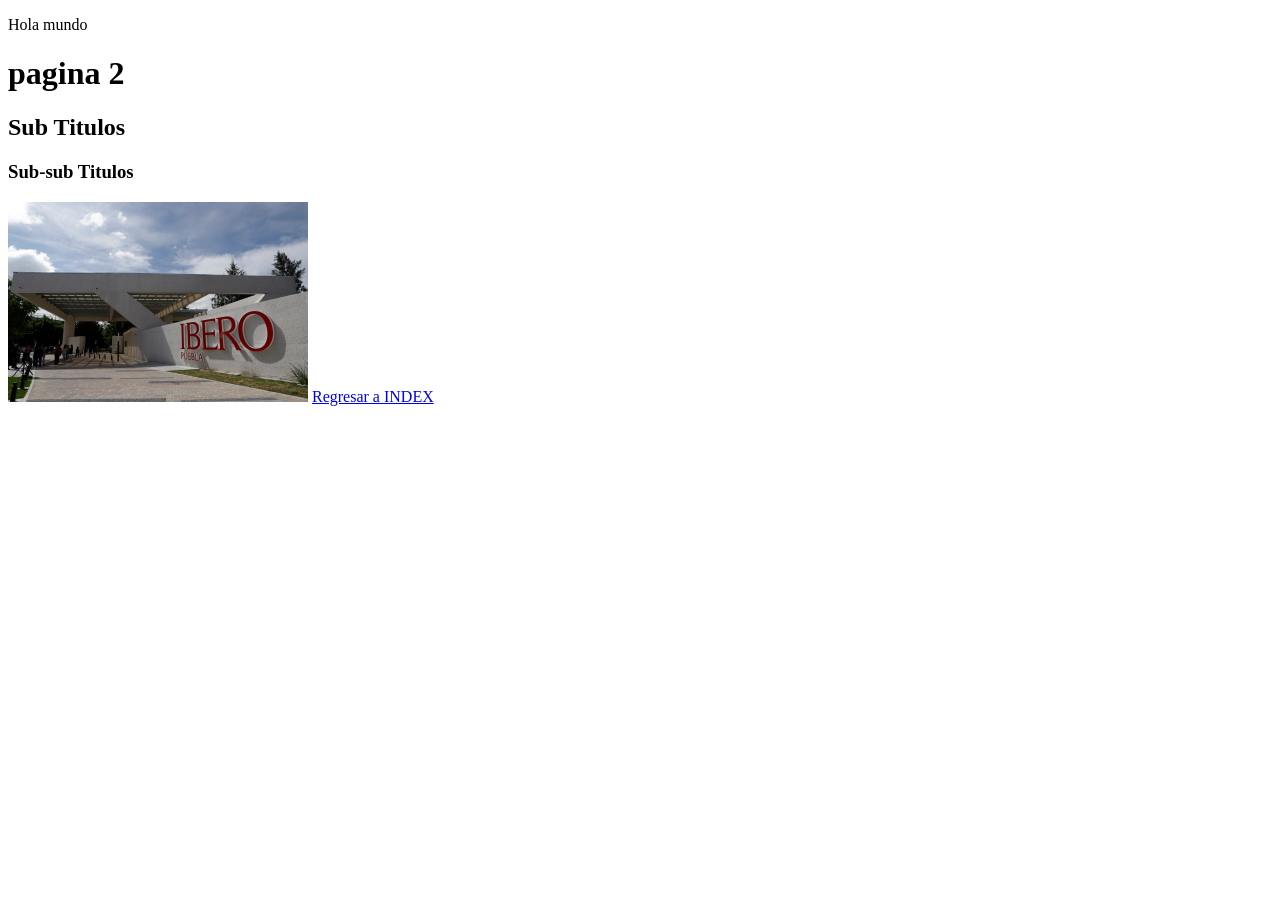
<file: pagina2.html>
<!DOCTYPE html>
<html>
    <head>

    </head>
    <body>
        <p>Hola mundo</p>
        <h1>pagina 2</h1>
        <h2>Sub Titulos</h2>
        <h3>Sub-sub Titulos</h3>
        <img src="ibero2.jpeg" width="300px">
        <a href="index.html">Regresar a INDEX</a>

    </body>
</html>
</file>
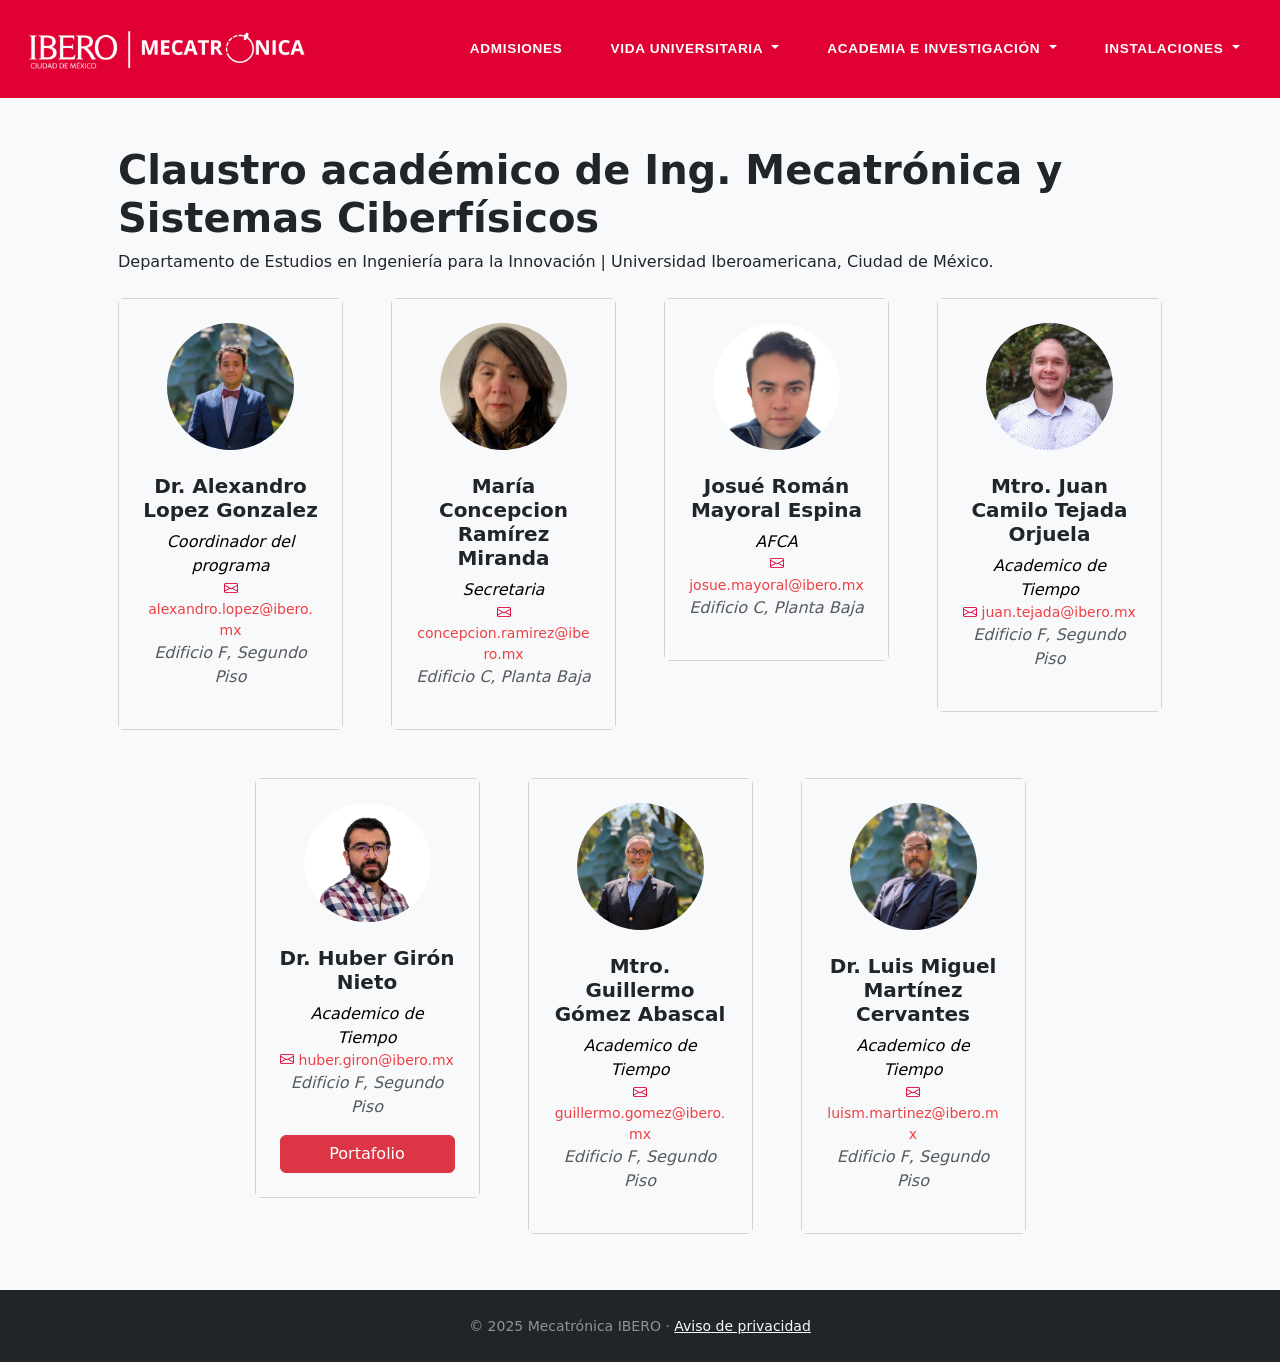
<file: academia/academicos.html>
<!DOCTYPE html>
<html lang="es">
<head>
  <meta charset="utf-8">
  <meta name="viewport" content="width=device-width, initial-scale=1">
  <title>Ingeniería en Mecatrónica y Sistemas Ciberfísicos | IBERO Ciudad de México</title>
  <link rel="icon" type="image/png" href="/assets/favicon.ico">

  <!-- Bootstrap CSS -->
  <link rel="stylesheet" href="/assets/bootstrap.min.css">
  <link rel="stylesheet"
      href="https://cdn.jsdelivr.net/npm/bootstrap-icons@1.11.1/font/bootstrap-icons.css">

  <!-- Google Font -->
  <link rel="preconnect" href="https://fonts.googleapis.com">
  <link rel="preconnect" href="https://fonts.gstatic.com" crossorigin>
  <link href="https://fonts.googleapis.com/css2?family=Source+Sans+Pro:wght@300;400;600;700&display=swap" rel="stylesheet">

  <!-- Estilos propios -->
  <link href="/assets/styles.css" rel="stylesheet">

</head>

<body id="page-top">
  <!-- BARRA DE NAVEGACION-->
  <nav class="navbar navbar-expand-lg navbar-dark sticky-top" id="mainNav">
    <div class="container-fluid px-lg-4">
      <a class="navbar-brand" href="/">
        <img src="/assets/img/logos/new_meca_logo.png" alt="Mecatrónica IBERO">
      </a>

      <button class="navbar-toggler" type="button"
              data-bs-toggle="collapse" data-bs-target="#navbarResponsive"
              aria-controls="navbarResponsive" aria-expanded="false"
              aria-label="Mostrar menú">
        <span class="navbar-toggler-icon"></span>
      </button>

      <div class="collapse navbar-collapse" id="navbarResponsive">
        <ul class="navbar-nav ms-auto">

            <!-- Admisiones-->
          <li class="nav-item"><a class="nav-link fw-bold" href="https://ibero.mx/es-MX/licenciatura/ingenieria-en-mecatronica-y-sistemas-ciberfisicos">Admisiones</a></li>

            <!-- Vida universitaria-->
          <li class="nav-item dropdown">
            <a class="nav-link fw-bold dropdown-toggle" href="#" id="vidaDropdown"
               role="button" data-bs-toggle="dropdown" aria-expanded="false">
              Vida universitaria
            </a>
            <ul class="dropdown-menu" aria-labelledby="vidaDropdown">
              <li><a class="dropdown-item" href="/vida_universitaria/plan_estudios.html">Plan de estudios</a></li>
              <li><a class="dropdown-item" href="/vida_universitaria/grupos_estudiantiles.html">Grupos estudiantiles</a></li>
              <!-- <li><a class="dropdown-item" href="#">Sociedad de alumnos</a></li> -->
              <!-- <li><a class="dropdown-item" href="#">Logros estudiantiles</a></li> -->
            </ul>
          </li>

            <!-- Academia-->
          <li class="nav-item dropdown">
            <a class="nav-link fw-bold dropdown-toggle" href="#" id="academiaDropdown"
               role="button" data-bs-toggle="dropdown" aria-expanded="false">
              Academia e investigación
            </a>
            <ul class="dropdown-menu" aria-labelledby="academiaDropdown">
              <li><a class="dropdown-item" href="/academia/academicos.html">Académicos</a></li>
              <!-- <li><a class="dropdown-item" href="academia/proyectos_investigacion.html">Proyectos · investigación</a></li>
              <li><a class="dropdown-item" href="academia/publicaciones.html">Publicaciones</a></li>
              <li><a class="dropdown-item" href="academia/logros.html">Logros</a></li> -->
            </ul>
          </li>

            <!-- Instalaciones y Laboratorios-->
          <li class="nav-item dropdown">
            <a class="nav-link fw-bold dropdown-toggle" href="#" id="instalacionesDropdown"
               role="button" data-bs-toggle="dropdown" aria-expanded="false">
              Instalaciones
            </a>
            <ul class="dropdown-menu" aria-labelledby="instalacionesDropdown">
              <li><a class="dropdown-item" href="https://laboratorios.ibero.mx/laboratorios/?acp=23">Laboratorios</a></li>
              <!-- <li><a class="dropdown-item" href="instalaciones/equipo.html">Equipo</a></li>
              <li><a class="dropdown-item" href="instalaciones/reglamentos.html">Reglamentos</a></li> -->
            </ul>
          </li>

            <!-- Vinculación-->
          <!-- <li class="nav-item"><a class="nav-link fw-bold" href="empleabilidad.html">Empleabilidad</a></li> -->
        
        </ul>
      </div>
    </div>
  </nav>

  <!-- aquí vendrá el resto del contenido -->
  <!-- CONTENIDO -->
<!-- Header-->
  <!-- <header class="bg-secondary py-2 mt-6">
      <div class="container px-5">
          <div class="row gx-5 align-items-center justify-content-center">
              <div class="col-lg-8 col-xl-7 col-xxl-6">
                  <div class="my-5 text-center text-xl-start">
                      <h1 class="display-6 fw-bolder text-white mb-2">Ing. Mecatrónica y Sistemas Ciberfísicos</h1>
                      <p class="display-8 fw-normal text-white-50 mb-4">Departamento de Estudios en Ingeniería para la Innovación | Universidad Iberoamericana, Ciudad de México.</p>
                  </div>
              </div>
          </div>
      </div>
  </header> -->
            
  <!-- Pricing section-->
  <section class="py-2 bg-light">
      <div class="container px-5 ">
        <div class="container px-5">
            <p class="" style="color: #ffffff;">.</p>
        </div>
          <div class="row gx-5 justify-content-center">

            <p class="display-6 fw-bolder mb-2">Claustro académico de Ing. Mecatrónica y Sistemas Ciberfísicos</h1>
            <p class="display-8 fw-normal mb-4">Departamento de Estudios en Ingeniería para la Innovación | Universidad Iberoamericana, Ciudad de México.</p>


            <!-- Contact card free-->
            <div class="col-lg-6 col-xl-3 mb-5">
                <div class="card mb-5 mb-xl-0">
                    <div class="card-body p-4 bg-light">
                        <div class="text-center">
                            <img class="img-fluid rounded-circle mb-4 px-4" width="200px" src="/assets/img/team/alexandro.jpg" alt="..." />
                            <h5 class="fw-bolder">Dr. Alexandro Lopez Gonzalez</h5>
                            <div class="fst-italic text-black" style="color:#ef4044;">Coordinador del programa</div>
                        </div>
                        <div class="text-center" style="color:#ef4044; font-size:14px;">
                            <i class="bi bi-envelope text-primary"></i>
                                alexandro.lopez@ibero.mx
                        </div>

                        <div class="mb-3 text-center">
                            <div class="fst-italic text-muted ">Edificio F, Segundo Piso</div>
                        </div>

                        <!-- <ul class="list-unstyled mb-4">
                            <li class="">
                                <strong>Topicos de Interes:</strong>
                            </li>
                            <li class="mb-2">
                                <a href=""><div class="badge bg-primary bg-gradient rounded-pill mb-2">IOT</div></a>
                                <a href=""><div class="badge bg-primary bg-gradient rounded-pill mb-2">Robótica movil</div></a>
                            </li>
                            <li class="">
                                <strong>Lineas de Investigación:</strong>
                            </li>
                            <li class="">
                                <i class="bi bi-caret-right-fill text-primary"></i>
                                Automatización y Robótica
                            </li>
                        </ul> -->
                        <!-- <div class="d-grid"><a class="btn btn-danger disabled" href="#">Portafolio</a></div>
                     -->
                    </div>
                </div>
            </div>

            <!-- Contact card free-->
            <div class="col-lg-6 col-xl-3 mb-5">
                <div class="card mb-5 mb-xl-0">
                    <div class="card-body p-4 bg-light">
                        <div class="text-center">
                            <img class="img-fluid rounded-circle mb-4 px-4" width="200px" src="/assets/img/team/cone.jpg" alt="..." />
                            <h5 class="fw-bolder">María Concepcion Ramírez Miranda</h5>
                            <div class="fst-italic text-black " style="color:#ef4044;">Secretaria</div>
                        </div>
                        <div class="text-center" style="color:#ef4044;font-size:14px;">
                            <i class="bi bi-envelope text-primary"></i>
                                concepcion.ramirez@ibero.mx
                        </div>

                        <div class="mb-3 text-center">
                            <div class="fst-italic text-muted ">Edificio C, Planta Baja</div>
                        </div>
                        <!-- <div class="d-grid"><a class="btn btn-danger disabled" href="huber-giron/">Portafolio</a></div>
                     -->
                    </div>
                </div>
            </div>

            <!-- Contact card free-->
            <div class="col-lg-6 col-xl-3 mb-5">
                <div class="card mb-5 mb-xl-0">
                    <div class="card-body p-4 bg-light">
                        <div class="text-center">
                            <img class="img-fluid rounded-circle mb-4 px-4" width="200px" src="/assets/img/team/josue.png" alt="..." />
                            <h5 class="fw-bolder">Josué Román Mayoral Espina </h5>
                            <div class="fst-italic text-black  " style="color:#ef4044;">AFCA</div>
                        </div>

                        <div class="text-center" style="color:#ef4044;font-size:14px;">
                            <i class="bi bi-envelope text-primary"></i>
                                josue.mayoral@ibero.mx
                        </div>

                        <div class="mb-3 text-center">
                            <div class="fst-italic text-muted ">Edificio C, Planta Baja</div>
                        </div>

                        <!-- <div class="d-grid"><a class="btn btn-danger disabled" href="huber-giron/">Portafolio</a></div>
                     -->
                    </div>
                </div>
            </div>

            <!-- Contact card free-->
            <div class="col-lg-6 col-xl-3 mb-5">
                <div class="card mb-5 mb-xl-0">
                    <div class="card-body p-4 bg-light">
                        <div class="text-center">
                            <img class="img-fluid rounded-circle mb-4 px-4" width="200px" src="/assets/img/team/camilo.jpeg" alt="..." />
                            <h5 class="fw-bolder">Mtro. Juan Camilo Tejada Orjuela </h5>
                            <div class="fst-italic text-black" style="color:#ef4044;">Academico de Tiempo</div>
                        </div>
                        <div class="text-center" style="color:#ef4044;font-size:14px;">
                            <i class="bi bi-envelope text-primary"></i>
                                juan.tejada@ibero.mx
                        </div>
                        <div class="mb-3 text-center">
                            <div class="fst-italic text-muted ">Edificio F, Segundo Piso</div>
                        </div>
                        <!-- <div class="d-grid"><a class="btn btn-danger disabled" href="huber-giron/">Portafolio</a></div>
                     -->
                    </div>
                </div>
            </div>

            <!-- Contact card free-->
            <div class="col-lg-6 col-xl-3 mb-5">
                <div class="card mb-5 mb-xl-0">
                    <div class="card-body p-4 bg-light">
                        <div class="text-center">
                            <img class="img-fluid rounded-circle mb-4 px-4" width="200px" src="/assets/img/team/huber.jpg" alt="..." />
                            <h5 class="fw-bolder">Dr. Huber Girón Nieto</h5>
                            <div class="fst-italic text-black" style="color:#ef4044;">Academico de Tiempo</div>
                        </div>
                        <div class="text-center" style="color:#ef4044; font-size:14px;">
                            <i class="bi bi-envelope text-primary"></i>
                                huber.giron@ibero.mx
                        </div>
                        <div class="mb-3 text-center">
                            <div class="fst-italic text-muted ">Edificio F, Segundo Piso</div>
                        </div>
                        <div class="d-grid"><a class="btn btn-danger" href="/huber-giron/">Portafolio</a></div>
                    
                    </div>
                </div>
            </div>

            <!-- Contact card free-->
            <div class="col-lg-6 col-xl-3 mb-5">
                <div class="card mb-5 mb-xl-0">
                    <div class="card-body p-4 bg-light">
                        <div class="text-center">
                            <img class="img-fluid rounded-circle mb-4 px-4" width="200px" src="/assets/img/team/guillermo.jpg" alt="..." />
                            <h5 class="fw-bolder">Mtro. Guillermo Gómez Abascal</h5>
                            <div class="fst-italic text-black" style="color:#ef4044;">Academico de Tiempo</div>
                        </div>

                        <div class="text-center" style="color:#ef4044; font-size:14px;">
                            <i class="bi bi-envelope text-primary"></i>
                                guillermo.gomez@ibero.mx
                        </div>

                        <div class="mb-3 text-center">
                            <div class="fst-italic text-muted ">Edificio F, Segundo Piso</div>
                        </div>

                        <!-- <div class="d-grid"><a class="btn btn-danger disabled" href="huber-giron/">Portafolio</a></div>
                     -->
                    </div>
                </div>
            </div>

            <!-- Contact card free-->
            <div class="col-lg-6 col-xl-3 mb-5">
                <div class="card mb-5 mb-xl-0">
                    <div class="card-body p-4 bg-light">
                        <div class="text-center">
                            <img class="img-fluid rounded-circle mb-4 px-4" width="200px" src="/assets/img/team/luis.jpg" alt="..." />
                            <h5 class="fw-bolder">Dr. Luis Miguel Martínez Cervantes </h5>
                            <div class="fst-italic text-black" style="color:#ef4044;">Academico de Tiempo</div>
                        </div>

                        <div class="text-center" style="color:#ef4044;font-size:14px;">
                            <i class="bi bi-envelope text-primary"></i>
                                luism.martinez@ibero.mx
                        </div>

                        <div class="mb-3 text-center">
                            <div class="fst-italic text-muted ">Edificio F, Segundo Piso</div>
                        </div>

                        <!-- <div class="d-grid"><a class="btn btn-danger disabled" href="huber-giron/">Portafolio</a></div>
                     -->
                    </div>
                </div>
            </div>

          </div>
      </div>
  </section>

  <!-- Footer-->
  <footer class="py-4 bg-dark text-white-50">
  <div class="container text-center">
    <small>&copy; 2025 Mecatrónica IBERO · <a href="#" class="link-light">Aviso de privacidad</a></small>
  </div>
  </footer>
  
  <!-- Bootstrap bundle (Popper incluido) -->
  <script
    src="https://cdn.jsdelivr.net/npm/bootstrap@5.3.7/dist/js/bootstrap.bundle.min.js"
    integrity="sha384-ndDqU0Gzau9qJ1lfW4pNLlhNTkCfHzAVBReH9diLvGRem5+R9g2FzA8ZGN954O5Q"
    crossorigin="anonymous"></script>

  <!-- Lógica propia -->
  <script src="../../assets/scripts.js"></script>
</body>
</html>
</file>
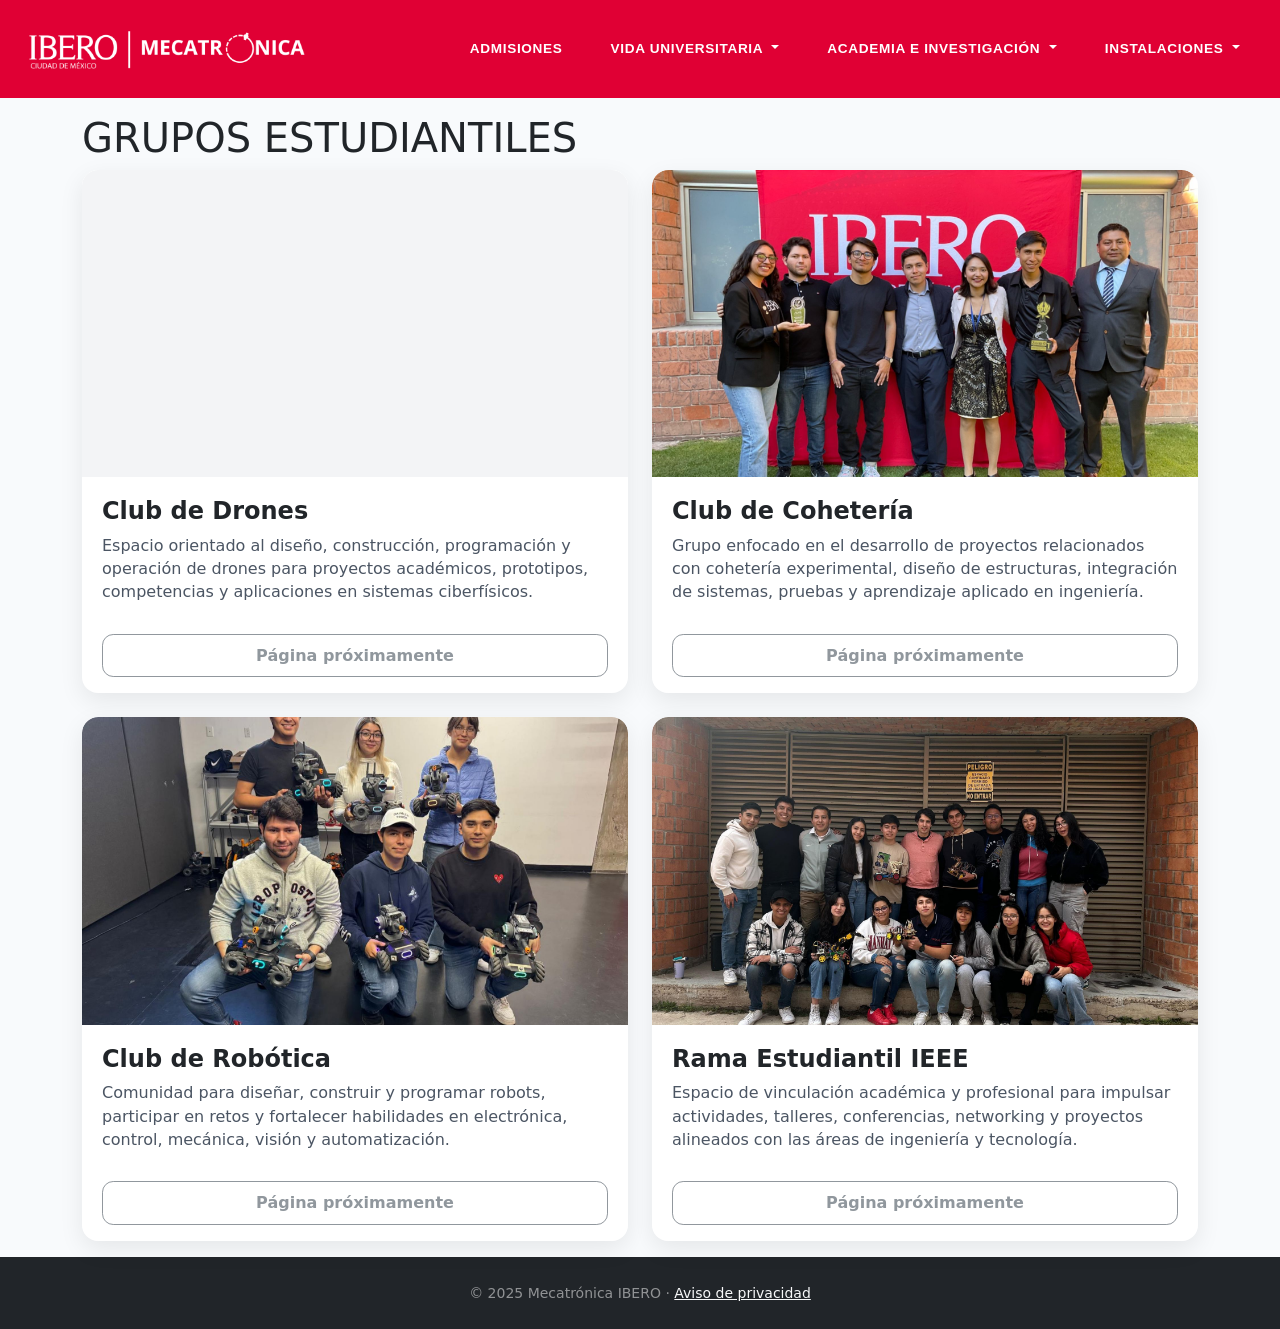
<file: vida_universitaria/grupos_estudiantiles.html>
<!DOCTYPE html>
<html lang="es">
<head>
  <meta charset="utf-8">
  <meta name="viewport" content="width=device-width, initial-scale=1">
  <title>Ingeniería en Mecatrónica y Sistemas Ciberfísicos | IBERO Ciudad de México · Grupos estudiantiles</title>
  <link rel="icon" type="image/png" href="/assets/favicon.ico">

  <!-- Bootstrap CSS -->
  <link rel="stylesheet" href="/assets/bootstrap.min.css">

  <!-- Google Font -->
  <link rel="preconnect" href="https://fonts.googleapis.com">
  <link rel="preconnect" href="https://fonts.gstatic.com" crossorigin>
  <link href="https://fonts.googleapis.com/css2?family=Source+Sans+Pro:wght@300;400;600;700&display=swap" rel="stylesheet">

  <!-- Estilos propios -->
  <link href="/assets/styles.css" rel="stylesheet">

  <style>
    .page-hero {
      background: linear-gradient(135deg, #8b1e3f 0%, #5f1029 100%);
      color: #fff;
      padding: 3.5rem 1rem 2.5rem;
    }

    .page-hero h1 {
      font-weight: 700;
      margin-bottom: .5rem;
    }

    .page-hero p {
      margin-bottom: 0;
      opacity: .95;
      max-width: 900px;
    }

    .group-card {
      border: 0;
      border-radius: 1rem;
      overflow: hidden;
      box-shadow: 0 8px 24px rgba(0,0,0,.08);
      height: 100%;
      background: #fff;
    }

    .group-card .card-body {
      padding: 1.25rem 1.25rem 1rem;
      display: flex;
      flex-direction: column;
    }

    .group-card .card-title {
      font-weight: 700;
      margin-bottom: .5rem;
    }

    .group-card .card-text {
      color: #4b5563;
      line-height: 1.45;
    }

    .media-frame {
      background: #f3f4f6;
      border-top-left-radius: 1rem;
      border-top-right-radius: 1rem;
      overflow: hidden;
    }

    .placeholder-img {
      width: 100%;
      height: 100%;
      object-fit: cover;
      display: block;
    }

    .badge-pill {
      background: #f1f5f9;
      color: #334155;
      font-weight: 600;
      padding: .35rem .7rem;
      border-radius: 999px;
      font-size: .8rem;
      display: inline-block;
      margin-bottom: .65rem;
    }

    .section-wrap {
      background: #f8fafc;
    }

    .youtube-note {
      font-size: .9rem;
      color: #6b7280;
    }

    /* Botón de acceso a cada grupo */
    .group-action {
      margin-top: auto;
      padding-top: .9rem;
    }

    .group-link-btn {
      border-radius: .7rem;
      font-weight: 600;
      padding: .55rem .9rem;
    }

    .group-link-btn.is-disabled,
    .group-link-btn.disabled {
      pointer-events: none;
      opacity: .75;
      cursor: not-allowed;
    }
  </style>
</head>

<body id="page-top">
  <!-- BARRA DE NAVEGACION-->
  <nav class="navbar navbar-expand-lg navbar-dark sticky-top" id="mainNav">
    <div class="container-fluid px-lg-4">
      <a class="navbar-brand" href="/">
        <img src="/assets/img/logos/new_meca_logo.png" alt="Mecatrónica IBERO">
      </a>

      <button class="navbar-toggler" type="button"
              data-bs-toggle="collapse" data-bs-target="#navbarResponsive"
              aria-controls="navbarResponsive" aria-expanded="false"
              aria-label="Mostrar menú">
        <span class="navbar-toggler-icon"></span>
      </button>

      <div class="collapse navbar-collapse" id="navbarResponsive">
        <ul class="navbar-nav ms-auto">

          <!-- Admisiones-->
          <li class="nav-item">
            <a class="nav-link fw-bold" href="https://ibero.mx/es-MX/licenciatura/ingenieria-en-mecatronica-y-sistemas-ciberfisicos">Admisiones</a>
          </li>

          <!-- Vida universitaria-->
          <li class="nav-item dropdown">
            <a class="nav-link fw-bold dropdown-toggle" href="#" id="vidaDropdown"
               role="button" data-bs-toggle="dropdown" aria-expanded="false">
              Vida universitaria
            </a>
            <ul class="dropdown-menu" aria-labelledby="vidaDropdown">
              <li><a class="dropdown-item" href="/vida_universitaria/plan_estudios.html">Plan de estudios</a></li>
              <li><a class="dropdown-item active" href="/vida_universitaria/grupos_estudiantiles.html">Grupos estudiantiles</a></li>
              <!-- <li><a class="dropdown-item" href="#">Sociedad de alumnos</a></li> -->
              <!-- <li><a class="dropdown-item" href="#">Logros estudiantiles</a></li> -->
            </ul>
          </li>

          <!-- Academia-->
          <li class="nav-item dropdown">
            <a class="nav-link fw-bold dropdown-toggle" href="#" id="academiaDropdown"
               role="button" data-bs-toggle="dropdown" aria-expanded="false">
              Academia e investigación
            </a>
            <ul class="dropdown-menu" aria-labelledby="academiaDropdown">
              <li><a class="dropdown-item" href="/academia/academicos.html">Académicos</a></li>
              <!-- <li><a class="dropdown-item" href="academia/proyectos_investigacion.html">Proyectos · investigación</a></li>
              <li><a class="dropdown-item" href="academia/publicaciones.html">Publicaciones</a></li>
              <li><a class="dropdown-item" href="academia/logros.html">Logros</a></li> -->
            </ul>
          </li>

          <!-- Instalaciones y Laboratorios-->
          <li class="nav-item dropdown">
            <a class="nav-link fw-bold dropdown-toggle" href="#" id="instalacionesDropdown"
               role="button" data-bs-toggle="dropdown" aria-expanded="false">
              Instalaciones
            </a>
            <ul class="dropdown-menu" aria-labelledby="instalacionesDropdown">
              <li><a class="dropdown-item" href="https://laboratorios.ibero.mx/laboratorios/?acp=23">Laboratorios</a></li>
              <!-- <li><a class="dropdown-item" href="instalaciones/equipo.html">Equipo</a></li>
              <li><a class="dropdown-item" href="instalaciones/reglamentos.html">Reglamentos</a></li> -->
            </ul>
          </li>

          <!-- Vinculación-->
          <!-- <li class="nav-item"><a class="nav-link fw-bold" href="empleabilidad.html">Empleabilidad</a></li> -->
        </ul>
      </div>
    </div>
  </nav>

  <!-- Sección principal de grupos -->
  <main class="section-wrap py-3">
    <div class="container">

      <h1 class="section-heading text-uppercase">Grupos estudiantiles</h1>

      <div class="row g-4">

        <!-- Club de Drones (YouTube) -->
        <div class="col-12 col-xl-6">
          <article class="card group-card">
            <div class="ratio ratio-16x9 media-frame">
              <iframe
                src="https://www.youtube.com/embed/1vwL5-b9Fek"
                title="Club de Drones - Mecatrónica IBERO"
                allow="accelerometer; autoplay; clipboard-write; encrypted-media; gyroscope; picture-in-picture; web-share"
                allowfullscreen>
              </iframe>
            </div>
            <div class="card-body">
              <!-- <span class="badge-pill">Video</span> -->
              <h2 class="h4 card-title">Club de Drones</h2>
              <p class="card-text">
                Espacio orientado al diseño, construcción, programación y operación de drones para
                proyectos académicos, prototipos, competencias y aplicaciones en sistemas ciberfísicos.
              </p>

              <div class="group-action">
                <!-- Cambia data-link-enabled a "false" para deshabilitar fácilmente -->
                <a
                  href="/vida_universitaria/grupos/club_drones.html"
                  class="btn btn-outline-dark w-100 group-link-btn"
                  data-link-enabled="false"
                  data-enabled-text="Ir a la página del grupo"
                  data-disabled-text="Página próximamente">
                  Ir a la página del grupo
                </a>
              </div>
            </div>
          </article>
        </div>

        <!-- Club de Cohetería -->
        <div class="col-12 col-md-6 col-xl-6">
          <article class="card group-card">
            <div class="ratio ratio-16x9 media-frame">
              <!-- Imagen de ejemplo temporal -->
              <img
                src="/assets/img/grupos/7.jpg"
                alt="Club de Cohetería (imagen de ejemplo)"
                class="placeholder-img">
            </div>
            <div class="card-body">
              <!-- <span class="badge-pill">Foto (temporal)</span> -->
              <h2 class="h4 card-title">Club de Cohetería</h2>
              <p class="card-text">
                Grupo enfocado en el desarrollo de proyectos relacionados con cohetería experimental,
                diseño de estructuras, integración de sistemas, pruebas y aprendizaje aplicado en ingeniería.
              </p>

              <div class="group-action">
                <!-- Déjalo en false mientras no exista la página -->
                <a
                  href="/vida_universitaria/grupos/club_coheteria.html"
                  class="btn btn-outline-dark w-100 group-link-btn"
                  data-link-enabled="false"
                  data-enabled-text="Ir a la página del grupo"
                  data-disabled-text="Página próximamente">
                  Ir a la página del grupo
                </a>
              </div>
            </div>
          </article>
        </div>

        <!-- Club de Robótica -->
        <div class="col-12 col-md-6">
          <article class="card group-card">
            <div class="ratio ratio-16x9 media-frame">
              <!-- Imagen de ejemplo temporal -->
              <img
                src="/assets/img/grupos/6.jpg"
                alt="Club de Robótica (imagen de ejemplo)"
                class="placeholder-img">
            </div>
            <div class="card-body">
              <!-- <span class="badge-pill">Foto (temporal)</span> -->
              <h2 class="h4 card-title">Club de Robótica</h2>
              <p class="card-text">
                Comunidad para diseñar, construir y programar robots, participar en retos y fortalecer
                habilidades en electrónica, control, mecánica, visión y automatización.
              </p>

              <div class="group-action">
                <a
                  href="/vida_universitaria/grupos/club_robotica.html"
                  class="btn btn-outline-dark w-100 group-link-btn"
                  data-link-enabled="false"
                  data-enabled-text="Ir a la página del grupo"
                  data-disabled-text="Página próximamente">
                  Ir a la página del grupo
                </a>
              </div>
            </div>
          </article>
        </div>

        <!-- Rama Estudiantil IEEE -->
        <div class="col-12 col-md-6">
          <article class="card group-card">
            <div class="ratio ratio-16x9 media-frame">
              <!-- Imagen de ejemplo temporal -->
              <img
                src="/assets/img/grupos/3.jpg"
                alt="Rama Estudiantil IEEE (imagen de ejemplo)"
                class="placeholder-img">
            </div>
            <div class="card-body">
              <!-- <span class="badge-pill">Foto (temporal)</span> -->
              <h2 class="h4 card-title">Rama Estudiantil IEEE</h2>
              <p class="card-text">
                Espacio de vinculación académica y profesional para impulsar actividades, talleres,
                conferencias, networking y proyectos alineados con las áreas de ingeniería y tecnología.
              </p>

              <div class="group-action">
                <a
                  href="/vida_universitaria/grupos/rama_ieee.html"
                  class="btn btn-outline-dark w-100 group-link-btn"
                  data-link-enabled="false"
                  data-enabled-text="Ir a la página del grupo"
                  data-disabled-text="Página próximamente">
                  Ir a la página del grupo
                </a>
              </div>
            </div>
          </article>
        </div>

      </div>
    </div>
  </main>

  <!-- Footer-->
  <footer class="py-4 bg-dark text-white-50">
    <div class="container text-center">
      <small>&copy; 2025 Mecatrónica IBERO · <a href="#" class="link-light">Aviso de privacidad</a></small>
    </div>
  </footer>

  <!-- Bootstrap bundle (Popper incluido) -->
  <script
    src="https://cdn.jsdelivr.net/npm/bootstrap@5.3.7/dist/js/bootstrap.bundle.min.js"
    integrity="sha384-ndDqU0Gzau9qJ1lfW4pNLlhNTkCfHzAVBReH9diLvGRem5+R9g2FzA8ZGN954O5Q"
    crossorigin="anonymous"></script>

  <script>
    // Activa/desactiva botones de grupos según data-link-enabled="true|false"
    document.addEventListener("DOMContentLoaded", function () {
      const buttons = document.querySelectorAll(".group-link-btn");

      buttons.forEach((btn) => {
        const enabled = (btn.dataset.linkEnabled || "false").toLowerCase() === "true";
        const enabledText = btn.dataset.enabledText || "Ir a la página del grupo";
        const disabledText = btn.dataset.disabledText || "Página próximamente";

        if (enabled) {
          btn.textContent = enabledText;
          btn.classList.remove("is-disabled", "disabled", "btn-outline-secondary");
          btn.classList.add("btn-outline-dark");
          btn.removeAttribute("aria-disabled");
          btn.removeAttribute("tabindex");
        } else {
          btn.textContent = disabledText;
          btn.classList.add("is-disabled", "disabled", "btn-outline-secondary");
          btn.classList.remove("btn-outline-dark");
          btn.setAttribute("aria-disabled", "true");
          btn.setAttribute("tabindex", "-1");

          // Evita navegación aunque tenga href definido
          btn.addEventListener("click", function (e) {
            e.preventDefault();
          });
        }
      });
    });
  </script>
</body>
</html>
</file>
<file: assets/styles.css>
/* captions visibles y legibles también en móvil */
.btn-ibero{ background:#E00034; border-color:#E00034; color:#fff; }
.btn-ibero:hover,.btn-ibero:focus{ background:#c9002e; border-color:#c9002e; color:#fff; }
#iberoNewsSplit .img-cover{ width:100%; height:360px; object-fit:cover; border-radius:.75rem; }
@media (max-width:576px){ #iberoNewsSplit .img-cover{ height:220px; } }
#iberoNewsSplit .carousel-item{ padding:.75rem 0; }

/* ── NAVBAR ESTILO IBERO ───────────────────────────────────────────────── */

#mainNav{
  background:#E00034 !important;        /* rojo fijo                          */
  padding-top:1.25rem;
  padding-bottom:1.25rem;
}

#mainNav.container,         /* por si queda la clase en otra página */
#mainNav .container-fluid{   /* contener el logo sin pegarse del todo */
  padding-left: 1rem;        /* ajusta al gusto */
  padding-right: 1rem;       /* mantén simetría */
}

/* Logo un poco más grande */
#mainNav .navbar-brand{
  margin-left:0;             /* elimina margen automático */
  padding-left:0;            /* ya lo controla el contenedor */
}

#mainNav .navbar-brand img{
    height: 3rem;      /* ← prueba 2.5rem, 3rem, etc.  (1 rem ≈ 16 px) */
    width: auto;       /* mantiene la proporción */
}

/* Enlaces principales */
#mainNav .nav-link{
  font-family:"Montserrat",-apple-system,BlinkMacSystemFont,"Segoe UI",Roboto,"Helvetica Neue",Arial,sans-serif;
  font-size:0.85rem;                        /* ligeramente mayor                  */
  letter-spacing:.05em;
  text-transform:uppercase;
  color:#fff !important;
  transition:none;
  padding-left:0.5rem;
  padding-right:1rem;
}

.dropdown-item:hover,
.dropdown-item:focus{
  background:#585858;   /* gris más claro que #353535            */
  color:#ffffff;
}
/* Hover para el item que YA es activo: mantenlo igual            */
.dropdown-item.active,
.dropdown-item.active:hover,
.dropdown-item.active:focus{
  background:#353535;
  color:#ffffff;
}

/* Margen entre ítems en pantallas grandes */
@media (min-width:992px){
  #mainNav .navbar-nav .nav-item{margin-right:1.5rem;}
  #mainNav .navbar-nav .nav-item:last-child{margin-right:0;}
}

/* ── DROPDOWN ----------------------------------------------------------------*/

.dropdown-menu{
  background:#fff;                       /* fondo blanco                       */
  border:1px solid #000000;
}
.dropdown-item{
  color:#000;                            /* texto negro                        */
  font-size:.95rem;
  font-weight:500;
  text-transform:none;
}
.dropdown-item:hover,
.dropdown-item:focus{
  background:#353535;                    /* gris claro al hover                */
  color:#ffffff;
}

/* ── OPCIONAL: icono ▾ alineado y sin subrayado al pasar el cursor ─────── */
.navbar .dropdown-toggle::after{
  margin-left:.25rem;
}


/* ── Eliminar el rectángulo morado (focus) ─────────────────────────────── */
.navbar .dropdown-toggle:focus{
  box-shadow:none !important;
  outline:0;
}

/* ── Resaltar la opción padre mientras el sub-menú está abierto ────────── */
.navbar .dropdown-toggle.show{
  color:#231F20 !important;     /* texto negro                     */
  font-size:0.95rem;            /* ligeramente más grande          */
  font-weight:700;              /* opcional: negritas extra        */
}

/* — (opcional) evitar que el sub-menú se pegue al botón — */
.dropdown-menu{
  margin-top:0.3rem;            /* separa un poco el menú          */
}


/* ── Botón hamburguesa 100 % blanco ────────────────────────────────────── */
.navbar-dark .navbar-toggler {
  border-color:#fff;                   /* contorno blanco nítido          */
}

/* Sustituimos la imagen SVG que trae Bootstrap por una con trazo 100 %   */
.navbar-dark .navbar-toggler-icon{
  background-image:url("data:image/svg+xml,%3Csvg xmlns='http://www.w3.org/2000/svg' viewBox='0 0 30 30'%3E%3Cpath stroke='%23ffffff' stroke-width='2' stroke-linecap='round' d='M4 7h22M4 15h22M4 23h22'/%3E%3C/svg%3E");
  background-size:1.5rem 1.5rem;      /* mismo tamaño que el original    */
}


/* ── HERO genérico para secciones internas ──────────────────────────────*/
#masthead{
  position: relative;
  min-height: 48vh;
  display: flex;
  flex-direction: column;
  justify-content: flex-end;
  background: url("/assets/img/hero/vida_universitaria.jpg") center/cover no-repeat;
  color:#fff;
}
.masthead-overlay{
  background: rgba(0,0,0,.45);
  padding: 6rem 0 4rem;
}
.masthead-heading{font-size:2.25rem;font-weight:700;margin-bottom:.25rem;}
.masthead-subheading{font-size:1rem;font-weight:300;}

.barra-roja{
  background:#E00034;
  text-align:center;
  padding:.5rem 0;
}
.scroll-btn{font-weight:600;letter-spacing:.05em;}


/* ── Plan de estudios (grid horizontal) ─────────────────────────────────*/
#planGrid{
  display:flex;
  gap:1rem;
  overflow-x:auto;
  padding-bottom:.5rem;
  scroll-snap-type:x proximity;  /* efecto “pegarse” */
}
.sem-col{
  display:flex;
  flex-direction:column;
  gap:1rem;
  min-width:9.2rem;
  flex:0 0 9.2rem;
  scroll-snap-align:start;
}
.sem-header{
  background:#121212;
  color:#fff;
  font-weight:700;
  text-align:center;
  padding:.35rem .25rem;
  border-radius:.2rem;
  font-size:.75rem;
  text-transform:uppercase;
}
.course-card{
  box-sizing: border-box; 
  border:2px solid #aeaeae;
  position:relative;
  cursor:pointer;
  font-size:.70rem;
  line-height:1.1rem;
  color:#000000;
  background:#ffffff;         
  border-radius:.25rem;
  padding:.45rem .25rem;
  display:flex;
  flex-direction:column;
  justify-content:center;
  align-items:center;
  text-align:center;
  width:100%;
  min-height:5.85rem;
  transition:transform .18s ease, box-shadow .18s ease;
}
.course-card:hover{
  transform:scale(1.06);
  /*box-shadow:0 3px 7px rgb(49, 49, 49);*/
}

/* Ocultar scrollbar grande en desktop (se mantiene en móvil como pista) */
@media (min-width:992px){
  #planGrid{scrollbar-width:none;}          /* Firefox */
  #planGrid::-webkit-scrollbar{display:none;}/* WebKit */
}




/* ── Ajuste fino al título del plan ─────────────────────────── */
/* ── Ajustes de título + selector ───────────────────────────── */
#plan .section-heading{
  margin-top: 2rem;
  margin-bottom: .5rem;       /* solo un pequeño espacio */
  padding: 0;                 /* sin padding interno extra */
  border: none;
}

#viewSelector select.form-select{
  background:#737373;         /* opcional, estilo ligero */
  font-weight:600;
}

/* Línea roja que separa selector y contenido */
.view-divider{
  width:100%;
  max-width:850px;            /* misma anchura aprox que el grid */
  height:3px;
  background:#E00034;
}



/* ==== HERO / carrusel ancho completo ==== */
/* 1. Anula la plantilla antigua de #masthead (alto, flex, fondo)   */
#masthead{
  padding: 0;
  margin: 0;
  min-height: 0;
  background: none;
  display: block;          /* ya no queremos flex aquí */
}

/* 2. El carrusel debe ocupar todo el ancho que dejó #masthead      */
#heroCarousel{
  width: 100%;
  height: clamp(320px,48vh,480px);  /* alto responsivo */
  overflow: hidden;                 /* oculta zoom al hacer fade */
}

#heroCarousel .carousel-inner{
  height:100%;
}

/* 3. Cada diapositiva llena el carrusel y centra el texto          */
#heroCarousel .carousel-item{
  width: 100%;
  height: 100%;
  display: flex;
  justify-content: center;   /* centro horizontal */
  align-items: center;       /* centro vertical   */
  position: relative;        /* para el overlay   */
  background-size: cover;
  background-position: center;
}

/* 4. Imagen (ya viene inline con style="background-image:…")       */
/*    No necesitas .bg-cover absoluta → solo conserva la clase      */
.bg-cover{ background-size: inherit; background-position: inherit; }

/* 5. Overlay y texto se mantienen igual                            */
.carousel-item .overlay{
  position: absolute;
  inset: 0;
  background: rgba(0,0,0,.45);
}

.hero-copy{
  position: relative;
  z-index: 2;
  width: 100%;
  max-width: 960px;
  padding: 0 1rem;            /* aire lateral móvil */
  text-align: center;
  color: #fff;
}

.hero-copy h1{ font-size: 2rem; }
@media (min-width: 992px){
  .hero-copy h1{ font-size: 2.75rem; }
}

#heroCarousel .carousel-item picture,
#heroCarousel .carousel-item img{
  position: absolute;
  inset: 0;                        /* top,right,bottom,left:0 */
  width: 100%;
  height: 100%;
  object-fit: cover;               /* llena sin deformar (recorta) */
  object-position: center;         /* centra la zona viva         */
}






/* HERO video background */
.hero-bg,
.hero-bg img{          /* img = fallback poster */
  position:absolute;
  inset:0;
  width:100%;
  height:100%;
  object-fit:cover;
}

/* overlay oscuro */
.overlay{
  position:absolute;
  inset:0;
  background:rgba(0,0,0,.45);
}

/* centra el copy */
.hero-copy{
  position:relative;           /* mantén encima del overlay */
  z-index:2;
  top:50%;
  transform:translateY(-50%);
  width:100%;
}
/* posición y estilo “card” */
.hero-copy--corner{
  position:absolute;
  right:4rem; bottom:4rem;
  max-width:480px;             /* ancho máx. en desktop */
  width:fit-content;
  background:rgba(0,0,0,.45);
  padding:2rem 2.5rem 2.5rem;  /* extra padding abajo para botones */
  border-radius:.75rem;
  backdrop-filter:blur(4px);
  z-index:2;  
  color:#fff;                 /* encima del overlay y del video */
}
@media (max-width: 768px){
  .hero-copy--corner{
    right:1rem; left:1rem;   /* ocupa casi todo el ancho en móvil */
    bottom:2rem;
  }
}

/* tarjeta flotante: misma estética que admisiones */
.hero-card{
  position:absolute;
  top:50%;
  right:4%;
  transform:translateY(-50%);
  max-width:420px;
  background:rgba(0,0,0,.45);
  backdrop-filter:blur(8px);
  padding:2rem 2.5rem;
  border-radius:1rem;
}

/* botón primario rojo y secundario (si quisieras más botones) */
.hero-card .btn-danger{
  --bs-btn-bg:#E00034;
  --bs-btn-border-color:#E00034;
}

/* ── Selector de vista: estilo + caret ────────────────────────── */
#viewSelector select.form-select{
  background-color:#f8f9fa;
  font-weight:600;

  /* caret similar al de los dropdowns de la navbar  */
  background-image:url("data:image/svg+xml,%3Csvg xmlns='http://www.w3.org/2000/svg' width='16' height='12' viewBox='0 0 16 12'%3E%3Cpath fill='none' stroke='%23231F20' stroke-width='2' d='M1 3l7 7 7-7'/%3E%3C/svg%3E");
  background-repeat:no-repeat;
  background-position:right .75rem center;
  background-size:16px 12px;

  padding-right:2.5rem;          /* deja espacio para la flecha */
  -webkit-appearance:none;        /* quita flechas nativas */
  -moz-appearance:none;
  appearance:none;
}

/* ── Línea roja y espaciado ───────────────────────────────────── */
.view-divider{
  width:100%;
  max-width:850px;
  height:3px;
  background:#E00034;

  /* deja 2 rem debajo para separar del texto/ grid */
  margin:1rem auto 2rem;   /* top 1 rem, bottom 2 rem */
}

/* ── Ajuste de título (sin padding extra) ─────────────────────── */
#plan .section-heading{
  margin-bottom:.5rem;   /* título pegado al selector */
  padding:0;
  border:none;
}

/* ===== Estilos calculadora ===== */
.course-card.cursado{
  border:4px solid #E00034;          /* rojo Bootstrap */
  position:relative;
}
.course-card.porcursar{
  border:4px solid #00b020;          /* verde Bootstrap */
  position:relative;
}

/* Cambiar sólo este botón */
#brushTodo{
  /* verde personalizado */
  color:#00b020;
  border-color:#00b020;
}
#brushTodo.active,
#brushTodo:hover,
#brushTodo:active{
  background:#00b020;     /* relleno verde */
  color:#fff;
  border-color:#00b020;
}
/* ===== Estilos seriaciones ===== */
.course-card.chain{
  border: 4px solid #7a00c0;      /* morado */
  box-shadow: 0 0 5px rgba(122,0,192,.35);
}

/* Flecha / brocha no visible aún – solo estilo de tarjeta        */

#calcSummary{
  max-width:820px;
  margin:1rem auto 2rem;
  padding:0rem 1rem;
  /*border-top:2px solid #E00034;*/
}

#brushClear{
  color:#333;
  border-color:#6c757d;
}
#brushClear:hover{
  background:#6c757d;
  color:#fff;
}

/* ── Botón de copiar en el modal ───────────────────────── */
.btn-copy{
  width: 2rem;       /* 32 px */
  height: 2rem;
  padding: 0;
  display: flex;
  align-items: center;
  justify-content: center;
}

.btn-copy i{
  font-size: 1rem;   /* 16 px */
  line-height: 1;
}

/* --- Dimensiones generales --- */
#galeria-logros {
  --alto-galeria: 85vh;   /* modifica si quieres más/menos alto */
}
#galeria-logros .carousel-item img {
  height: var(--alto-galeria);
  object-fit: cover;
}
#thumbs {
  max-height: var(--alto-galeria);
  overflow-y: auto;
}
#thumbs img {
  width: 100%;
  height: 90px;
  object-fit: cover;
  cursor: pointer;
  border: 3px solid transparent;
}

/* --- Thumbnails en dos columnas ------------------------------ */
/* Altura fija de la columna de la derecha = altura de la galería */
.right-panel{
  height: var(--alto-galeria);   /* 85vh ahora mismo */
  max-height: var(--alto-galeria);
  overflow: hidden;              /* evita que el contenedor crezca */
}

/* El grid mantiene su propio scroll como antes */
.thumbs-grid{
  display: grid;
  /* dos columnas iguales */
  grid-template-columns: repeat(2, 1fr);
  gap: .5rem;              /* separación entre cuadros */
  max-height: var(--alto-galeria);
  overflow-y: auto;
  padding-right: .25rem;   /* para que no roce el scroll */
}

/* Cada miniatura cuadrada */
.thumbs-grid img{
  width: 100%;
  aspect-ratio: 1 / 1;     /* fuerza 1:1 */
  object-fit: cover;
  cursor: pointer;
  border: 3px solid transparent;
  border-radius: .25rem;
}

/* Resaltado de la miniatura activa */
.thumbs-grid img.active{
  border-color: #e83d2e;   /* rojo IBERO */
}

/* Encabezado fijo sobre la lista de miniaturas */
/* Encabezado fijo y centrado sobre miniaturas */
.thumbs-header{
  position: sticky;
  top: 0;
  z-index: 2;
  background: #f8f9fa;      /* igual a bg-light */
  text-align: center;       /* centrado horizontal */
  padding: 2rem 0rem;          /* espacio arriba y abajo */
  border-bottom: 1px solid #dee2e6;
}


/* separa levemente el grid del borde inferior del header */
.thumbs-grid{
  padding-top: .25rem;
}


/* === TIMELINE APRENDER HACIENDO ======================================= */
.timeline{
  border-top:3px solid #E00034;
  position:relative;
}
.timeline .step{
  position:relative;
}
.timeline .circle{
  width:52px;height:52px;
  border-radius:50%;
  background:#E00034;
  color:#fff;
  display:flex;
  align-items:center;
  justify-content:center;
  font-size:1.25rem;
  margin-inline:auto;
  margin-top:-28px;          /* coloca el círculo sobre la línea */
}

/* === FLIP CARDS ======================================================= */
.flip-card{ perspective:800px; }
.flip-card-inner{
  position:relative;
  width:100%;height:180px;
  transition:transform .6s;
  transform-style:preserve-3d;
}
.flip-card:hover .flip-card-inner{ transform:rotateY(180deg); }
.flip-card-front,
.flip-card-back{
  position:absolute; inset:0;
  backface-visibility:hidden;
  border:1px solid #ddd;border-radius:.5rem;
  background:#fff;
}
.flip-card-back{
  transform:rotateY(180deg);
  padding:1rem;
  font-size:.9rem;
}

/* === WORLD MAP PINS =================================================== */
.world-map{ max-width:720px; }
.pin{
  position:absolute;
  width:14px;height:14px;
  background:#E00034;border-radius:50%;
  border:2px solid #fff;
}
.pin-es{ top:55%; left:47%; }   /* ajusta coordenadas según el SVG */
.pin-us{ top:40%; left:28%; }

/* === CTA final background animado ==================================== */
.cta-final{
  background:linear-gradient(135deg,#E00034 0%,#750d00 100%);
  position:relative;
  overflow:hidden;
}

/* efecto de “elevación” al pasar el cursor */
.hover-lift {
  transition: transform .3s ease, box-shadow .3s ease;
}
.hover-lift:hover {
  transform: translateY(-6px) scale(1.03);
  box-shadow: 0 1rem 2rem rgba(0,0,0,.15);
}














/* === Aprender haciendo roadmap ======================================= */
.roadmap{
  position:relative;
  padding-top:2rem;
}
.roadmap::before{          /* línea horizontal/vertical */
  content:"";
  position:absolute;
  left:50%; top:0;
  transform:translateX(-50%);
  width:4px; height:100%;
  background:#E00034;
}
@media (min-width:768px){
  .roadmap::before{
    top:50%; left:0; width:100%; height:4px;
    transform:translateY(-50%);
  }
}
.phase{ position:relative; }
.badge-phase{
  width:74px; height:74px;
  border-radius:50%;
  background:#E00034;
  color:#fff; font-size:1.75rem;
  display:flex; align-items:center; justify-content:center;
  margin-inline:auto;
  transition:transform .4s;
}
.phase:hover .badge-phase{ transform:scale(1.12) rotate(6deg); }

/* Alínea los textos en desktop */
@media (min-width:768px){
  .badge-phase{ margin-inline:0; }
  .phase{ text-align:left; padding-top:4rem; }
}

/* vídeo decorativo */
#aprender video{ object-fit:cover; }




/* barras de perfil de ingreso */
.progress-ibero {
  height: 10px;
  background: #e9ecef;
  border-radius: 50px;
  overflow: hidden;
}
.progress-ibero .progress-bar {
  width: 0;                       /* animación inicia en 0 */
  background-image: linear-gradient(90deg,#E00034,#ba0d0d);
  transition: width 1s ease-out;
  border-radius: 50px;
}


/* === Perfil de ingreso: layout vertical ================================= */
.perfil-item { gap: 1rem; }
.perfil-attr  { width: 200px; flex-shrink: 0; font-weight: 600; }

/* (opcional) transición un poco más suave */
.progress-ibero .progress-bar {
  transition: width 1.2s cubic-bezier(.4,.0,.2,1);
}










/* === Pilares Mecatrónica ============================================== */
/* === Pilares Mecatrónica (ajustado) =================================== */
.pilares-grid{
  position:relative;
  width:760px;              /* un pelín más ancho  */
  max-width:100%;
  display:grid;
  grid-template-columns:repeat(auto-fit,minmax(280px,1fr));
  column-gap:6rem;          /* más espacio lateral  */
  row-gap:12rem;             /* MÁS espacio vertical */
  justify-items:center;
  padding-bottom:6rem;      /* evita corte inferior */
}


/* Esfera principal */
.pillar{
  position:relative;
  width:160px; height:160px;
  border-radius:50%;
  display:flex; align-items:center; justify-content:center;
  color:#fff; font-weight:700;
  cursor:default;
  transform:scale(var(--scale,1));
  transition:transform .35s ease, opacity .35s ease;
}
.pillar:hover{ transform:scale(1.05); }

.pillar-label{ pointer-events:none; }

/* Colores */
.pillar-comp{ background:#004aad; }
.pillar-elec{ background:#02b25f; }
.pillar-mec { background:#f5d449; color:#000; }
.pillar-ctrl{ background:#E00034; }

/* Sub-esferas */
.sub-sphere{
  position:absolute;
  left:50%; top:50%;
  transform:translate(calc(-50% + var(--x)),calc(-50% + var(--y)))scale(var(--scale,1));
  width:46px; height:46px;
  border-radius:50%;
  background:var(--sub-color,#000);
  cursor:pointer;
  transition:transform .35s, box-shadow .35s;
}
.pillar-comp .sub-sphere{ --sub-color:#002e75; }
.pillar-elec .sub-sphere{ --sub-color:#006638; }
.pillar-mec  .sub-sphere{ --sub-color:#9d8723; }
.pillar-ctrl .sub-sphere{ --sub-color:#7b1919; }

/* Tooltip simple via ::after */
.sub-sphere::after{
  content:attr(data-label);
  position:absolute;
  left:50%; top:50%;
  transform:translate(-50%,-50%) scale(0);
  white-space:nowrap;
  font-size:.7rem;
  color:#fff;
  pointer-events:none;
  transition:transform .25s;
}
.pillar-mec .sub-sphere::after{ color:#000; } /* texto oscuro sobre amarillo */

/* Hover / focus */
.sub-sphere:hover,
.sub-sphere:focus{
  transform:translate(calc(-50% + var(--x)),calc(-50% + var(--y))) scale(1.4);
  box-shadow:0 0 0 4px rgba(0,0,0,.15);
}
.sub-sphere:hover::after,
.sub-sphere:focus::after{
  transform:translate(-50%,-50%) scale(1);
}

.pop-init{ opacity:0; --scale:0; }









/* --- Sección full-height con video cuadrado ----------------------- */
/* — sección — */
.video-section {
  min-height: 65vh;
  background:#fff;          /* igual al fondo de la página */
  position: relative;
  overflow:hidden;
}

/* — video — */
.video-section .video-bg{
  position:absolute;
  top:50%; left:50%;
  height:100%; width:auto;
  transform:translate(-50%,-50%);
  object-fit:contain;
  background:transparent;   /* ← quita el negro */
  border:none; outline:0;
}

















/* ---- Intro modal & vídeos ventana emergente-------------------------- */
#introModal .modal-content{
  border:0;
  border-radius:.75rem;
  overflow:hidden;
}

#introModal .modal-dialog {
  max-width: 550px;           /* opcional: anchura total */
}

.intro-video{
  aspect-ratio:5/4;   /* 5:4 exactamente */
  max-height: 60vh;    /* 5:4 exactamente */
  background:#000;    /* para que no parpadee */
  width: 100%;
  object-fit: contain;  
}

#introModal .carousel-caption{
  position:static;          /* que no flote sobre el vídeo */
  padding:1rem;
  text-align:center;
  background:#f8f9fa;
}
/* Intro modal – botón cerrar siempre visible */
#introModal .btn-close{
  z-index: 1060;          /* un poco por encima del vídeo */
}

/* ————————————————————————————————
   Cabecera del modal “Guía rápida”   */
.intro-header{
  justify-content: center;          /* centra el bloque de texto */
  border-bottom: 2px solid #eee;
  position: relative;               /* para posicionar la “X” */
}


/* título y subtítulo */
.intro-header h5{
  font-size: 1.4rem;
  font-weight: 700;
}

#introSubtitle{
  font-size: 0.95rem;
  font-weight: 600;
  color: #555;
  margin-top: .15rem;
}














/*HOME PAGE*/
/* Contadores */
.stat{font-size:clamp(2.5rem,5vw,3.5rem);font-weight:700;}
.stat-unit{font-size:1.5rem;vertical-align:top}

/* Icons & logos */
.icon-64{width:64px;height:64px}
.partner-logo{height:64px;opacity:.8;filter:grayscale(1);transition:.3s;}
.partner-logo:hover{opacity:1;filter:none}

/* Masonry */
.masonry{column-gap:1rem}
@media(min-width:992px){.masonry{column-count:3}}
.masonry-item{break-inside:avoid}

/* Alumni pic */
.alumni-pic{width:96px;height:96px;object-fit:cover;}

/* Chart canvas responsive */
#salaryChart{max-width:480px;margin-inline:auto}







/* tarjetas uniformes */
.perfil-card{
  border:1px solid #eee;
  transition:transform .3s ease, box-shadow .3s ease;
}
.perfil-card:hover{
  transform:translateY(-6px);
  box-shadow:0 1rem 2rem rgba(0,0,0,.15);
}
/* iconos alineados en ingreso */
.perfil-item i{ width:40px; text-align:center; }





.perfil-video{ max-height:380px; object-fit:cover; border-radius:.5rem; }












#mapInternational .leaflet-popup-content { font-size: .9rem; }
</file>
